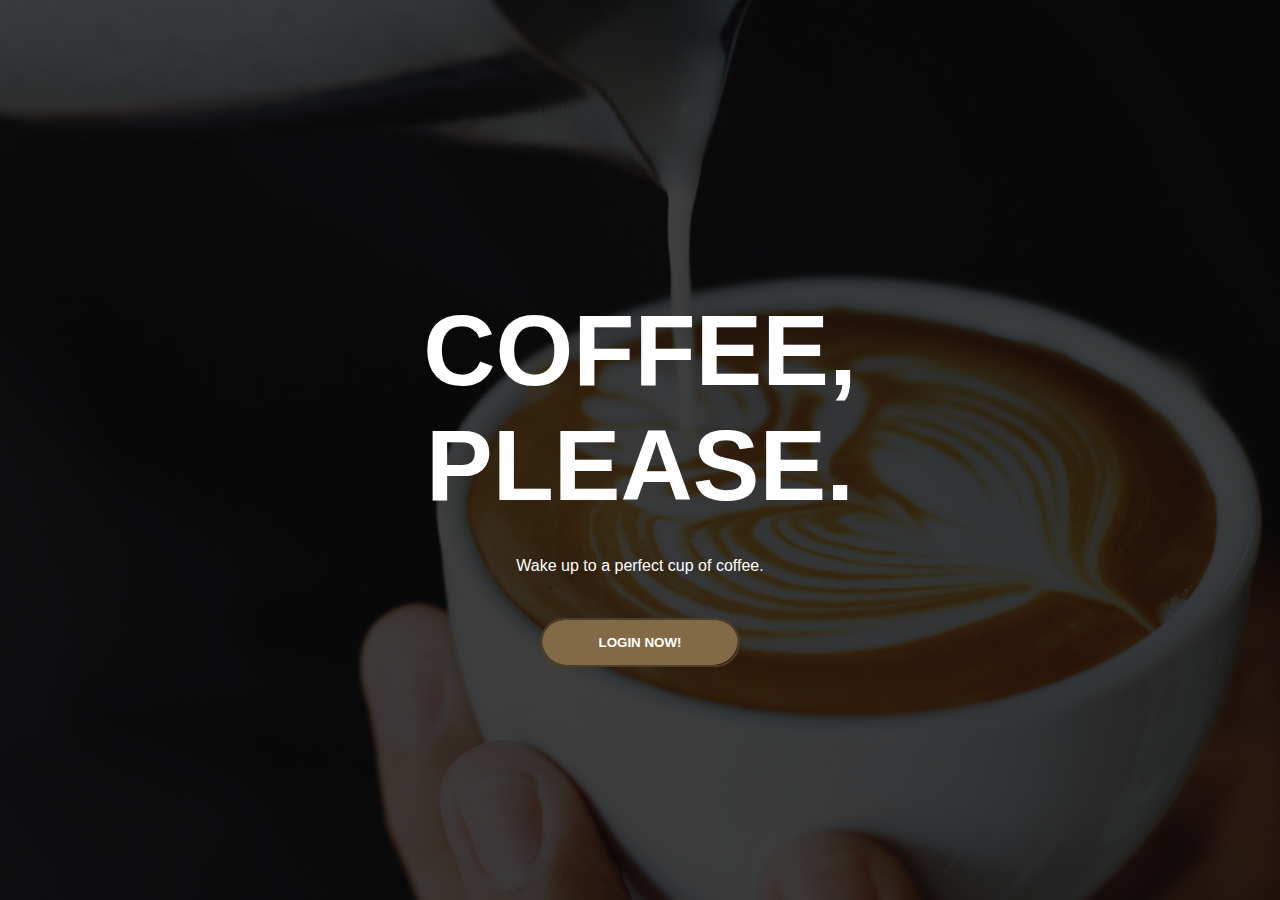
<file: business_web/index.html>
<!DOCTYPE html>
<html>
<head>
    <link rel="stylesheet" href="style.css">
    <title>Phelip's Coffee</title>
   
</head>
<body>
    <div class="banner">


    </div>

    <div class="content">
        <h1>COFFEE,<br>
        PLEASE.</h1>
        <p>
            Wake up to a perfect cup of coffee.
        </p>
        <div>
            <button onClick="window.location.href='registration.html';" type="button"><span></span> LOGIN NOW! </button>
        </div>
    </div>

</body>




<!--  
<footer>
    <div class="footer">
       
       <div class="copyright">
                   <p>© 2023 All Rights Reserved.  <a href="https://html.design/"> Phelip's Coffee Shop</a></p>
                </div>
             </div>
          </div>
       </div> -->

</html>
</file>
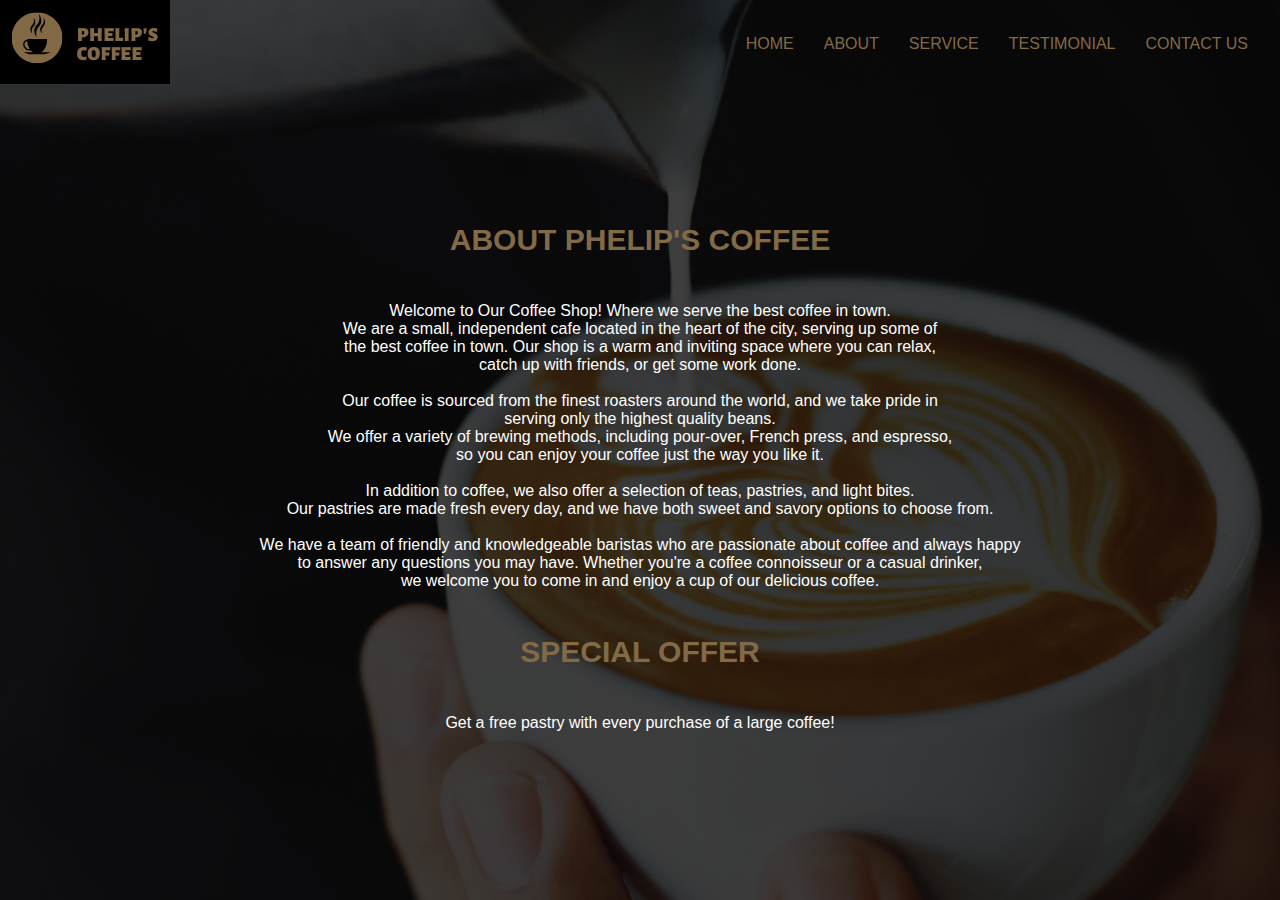
<file: business_web/about.html>
<!DOCTYPE html>
<html>
<head>
    <link rel="stylesheet" href="style.css">
    <title>Phelip's Coffee</title>
   
</head>
<body>
    <div class="banner">
        <div class="navbar">
            <img src="logo.png" class="logo">
            <ul>

                <li><a href="index.html">Home</a></li>
                 <li><a href="about.html">About</a></li>
                 <li><a href="service.html">Service</a></li>
                 <li><a href="testimonial.html">Testimonial</a></li>
                 <li><a href="contact.html">Contact Us</a></li>

            </ul>
        </div>

    </div>

    <div class="about-content">
        <h1>ABOUT PHELIP'S COFFEE</h1>

        <p>
            Welcome to Our Coffee Shop! Where we serve the best coffee in town.
            <br> We are a small, independent cafe located in the heart of the city, serving up some of<br>
            the best coffee in town.  Our shop is a warm and inviting space where you can relax,<br>
            catch up with friends, or get some work done.<br>

            <br> Our coffee is sourced from the finest roasters around the world, and we take pride in<br>
            serving only the highest quality beans.<br>  
            We offer a variety of brewing methods, including pour-over, French press, and espresso,<br>
            so you can enjoy your coffee just the way you like it.<br>

            <br>In addition to coffee, we also offer a selection of teas, pastries, and light bites.<br>
            Our pastries are made fresh every day, and we have both sweet and savory options to choose from.<br>


            <br>We have a team of friendly and knowledgeable baristas who are passionate about coffee and always happy<br>
            to answer any questions you may have. Whether you're a coffee connoisseur or a casual drinker,<br>
            we welcome you to come in and enjoy a cup of our delicious coffee.<br>
        </p>

        <h2>SPECIAL OFFER</h2>
        <p>Get a free pastry with every purchase of
            a large coffee!</p>



    </div>

</body>
</html>
</file>
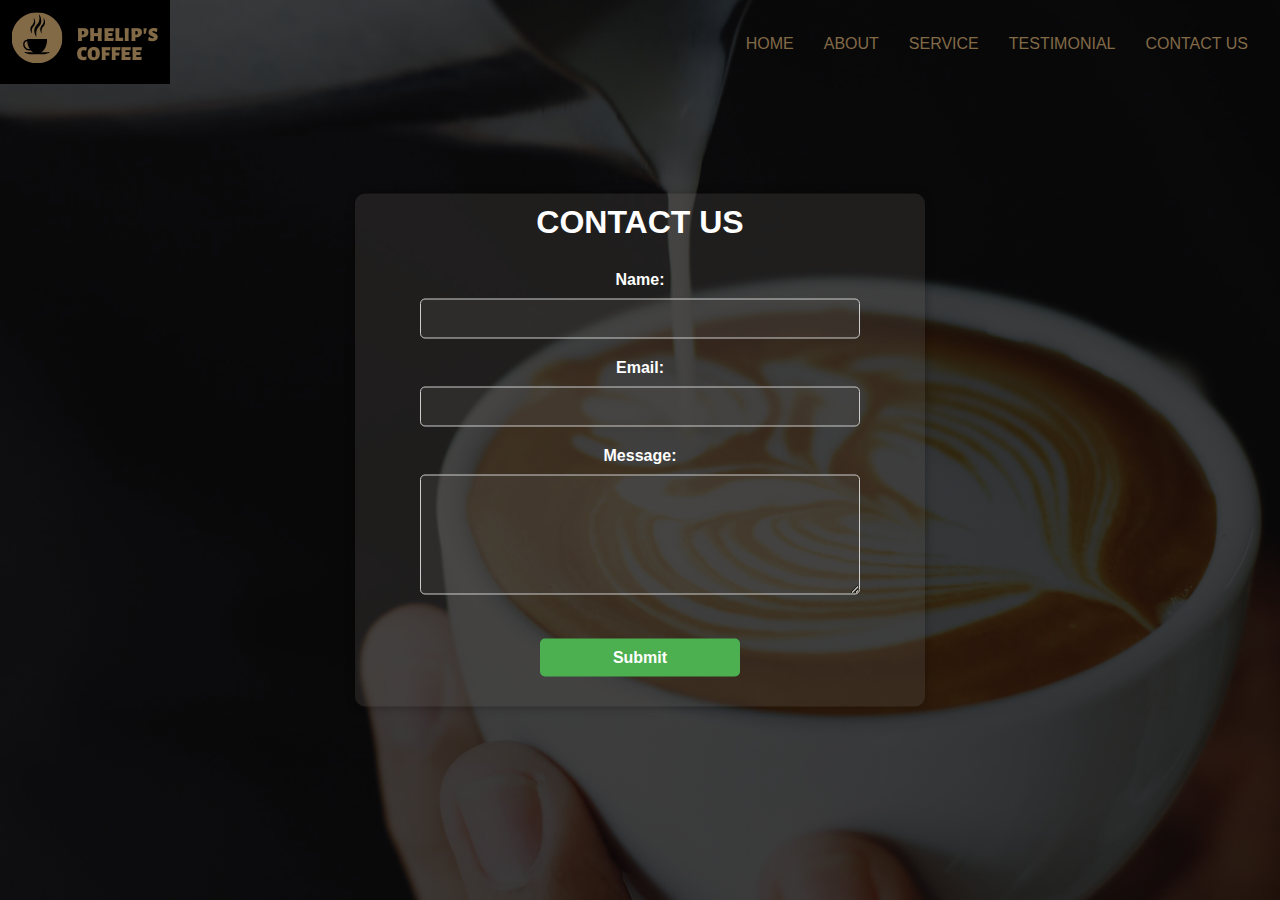
<file: business_web/contact.html>
<!DOCTYPE html>
<html>
<head>
    <link rel="stylesheet" href="style.css">
    <title>Phelip's Coffee</title>
   
</head>
<body>
    <div class="banner">
        <div class="navbar">
            <img src="logo.png" class="logo">
            <ul>

                <li><a href="index.html">Home</a></li>
                 <li><a href="about.html">About</a></li>
                 <li><a href="service.html">Service</a></li>
                 <li><a href="testimonial.html">Testimonial</a></li>
                 <li><a href="contact.html">Contact Us</a></li>

            </ul>
        </div>

    </div>

    <div class="contact-content">
        <div class="contact-container">
            <h1>CONTACT US</h1>
            <form action="#" method="POST">
            <label for="name">Name:</label>
            <input type="text" id="name" name="name" required>

            <label for="email">Email:</label>
            <input type="email" id="email" name="email" required>

            <label for="message">Message:</label>
            <textarea id="message" name="message" required></textarea>

            <button type="submit">Submit</button>
        </form>

        </div>
        
    </div>

</body>
</html>
</file>
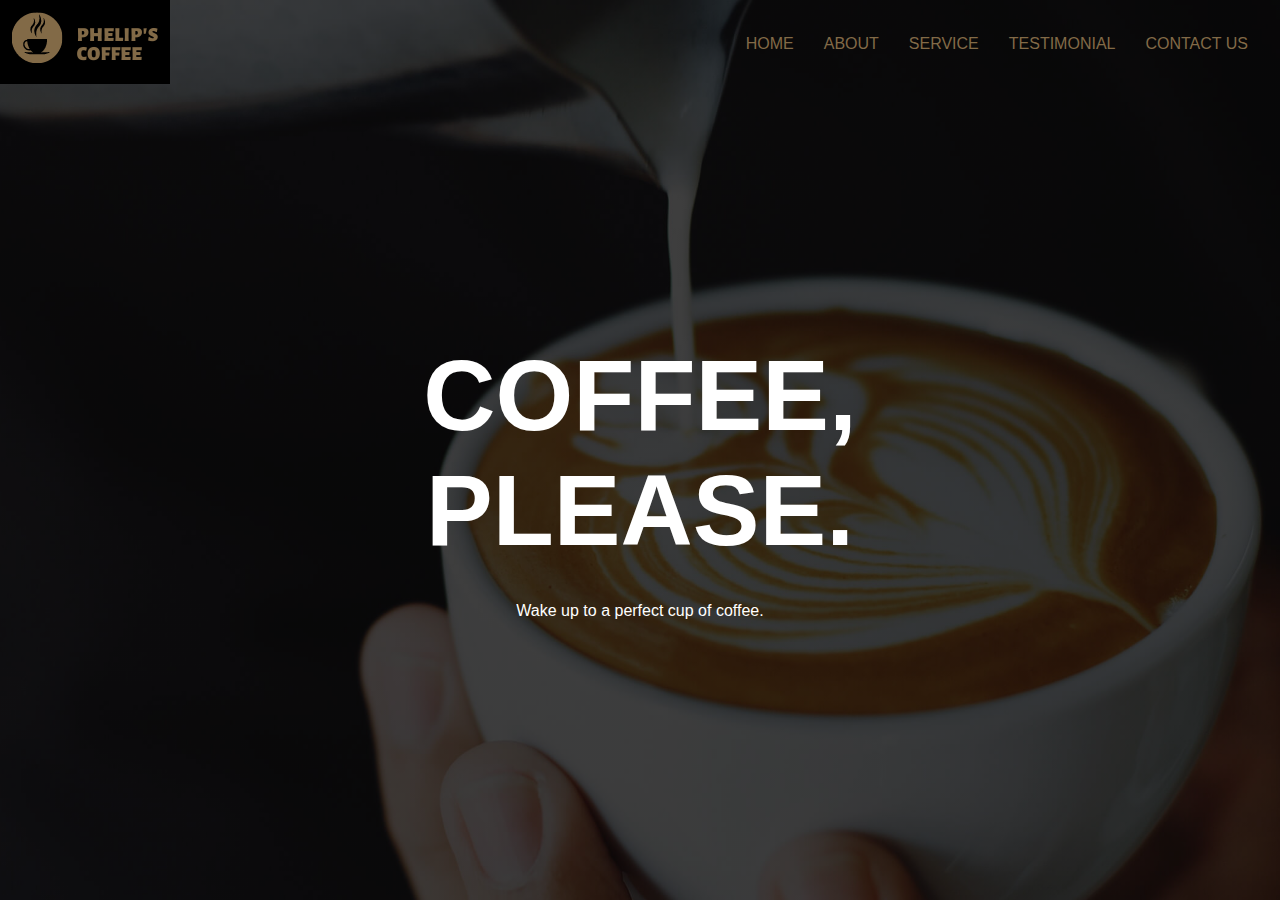
<file: business_web/home.html>
<!DOCTYPE html>
<html>
<head>
    <link rel="stylesheet" href="style.css">
    <title>Phelip's Coffee</title>
   
</head>
<body>

    <div class="banner">
        <div class="navbar">
            <img src="logo.png" class="logo">
            <ul>

                <li><a href="index.html">Home</a></li>
                 <li><a href="about.html">About</a></li>
                 <li><a href="service.html">Service</a></li>
                 <li><a href="testimonial.html">Testimonial</a></li>
                 <li><a href="contact.html">Contact Us</a></li>

            </ul>
        </div>

    </div>




    <div class="content">
        <h1>COFFEE,<br>
        PLEASE.</h1>
        <p>
            Wake up to a perfect cup of coffee.
        </p>
        <!-- <div>
            <button onClick="window.location.href='registration.html';" type="button"><span></span> LOGIN NOW! </button>
        </div> -->
    </div>

</body>




<!--  
<footer>
    <div class="footer">
       
       <div class="copyright">
                   <p>© 2023 All Rights Reserved.  <a href="https://html.design/"> Phelip's Coffee Shop</a></p>
                </div>
             </div>
          </div>
       </div> -->

</html>
</file>
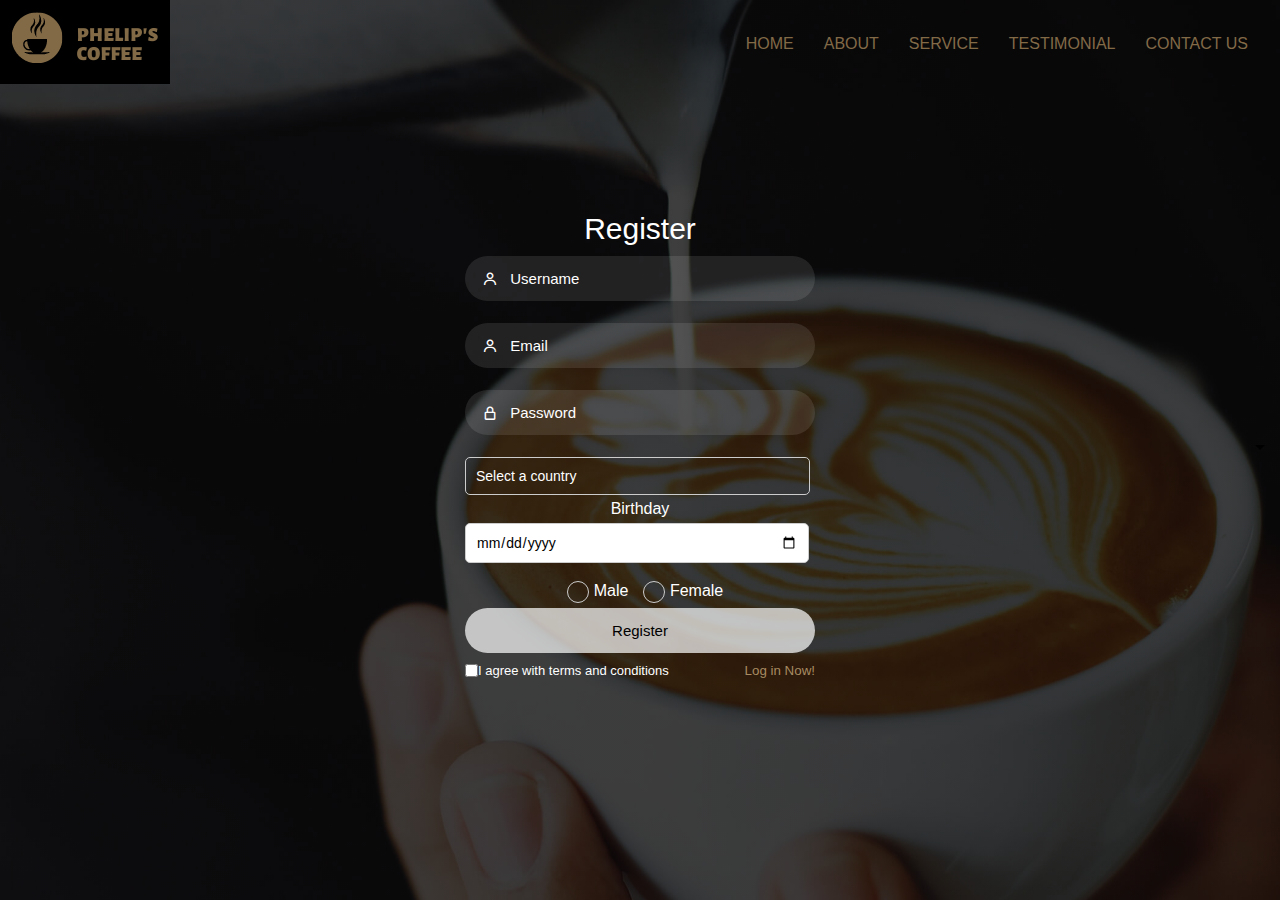
<file: business_web/registration.html>
<!DOCTYPE html>
<html>
<head>
    <link rel="stylesheet" href="style.css">
    <title>Phelip's Coffee</title>
    <link href='https://unpkg.com/boxicons@2.1.4/css/boxicons.min.css' rel='stylesheet'>
   
</head>
<body>
    <div class="banner">
        <div class="navbar">
            <img src="logo.png" class="logo">
            <ul>

                <li><a href="index.html">Home</a></li>
                 <li><a href="about.html">About</a></li>
                 <li><a href="service.html">Service</a></li>
                 <li><a href="testimonial.html">Testimonial</a></li>
                 <li><a href="contact.html">Contact Us</a></li>

            </ul>
        </div>

    </div>
  </div>



  <div class="form-content1" style="display: block;" id="form1">
      <div class="box">
          <div class="container">
      
              <div class="top">
          
                  <header>Register</header>
              </div>
              <!--  -->
              <!-- <div class="input_field"> <span><i aria-hidden="true" class="fa fa-envelope"></i></span>
                <input type="email" name="email" placeholder="Email" required />
              </div> -->

      <!--  -->
              <div class="input-field">
                  <input type="text" class="input" placeholder="Username" id="">
                  <i class='bx bx-user' ></i>
              </div>
              <div class="input-field">
                  <input type="email" class="input" placeholder="Email" id="email">
                  <i class='bx bx-user' ></i>
              </div>
              
              <div class="input-field">
                  <input type="Password" class="input" placeholder="Password" id="password">
                  <i class='bx bx-lock-alt'></i>
              </div>



            


              <div class="input_field select_option">
                <select>
                  <option>Select a country</option>
                  <option>Philippines</option>
                  <option>United States</option>
                </select>
                <div class="select_arrow"></div>
              </div>
              <div class="input-field">Birthday
                <label for ="Birthday"></label><br>
                <input type = "date" name = "Birthday"><br>
              </div>
              
            <div class="radio_option">
              <input type="radio" name="radiogroup1" id="rd1">
              <label for="rd1">Male</label>
              <input type="radio" name="radiogroup1" id="rd2">
              <label for="rd2">Female</label>
              </div>

      
              <div class="input-field">
                  <input type="submit" class="submit" value="Register" id="" onclick="addData()">
              </div>
      
              <div class="two-col">
                  <div class="one">
                     <input type="checkbox" name="" id="check">
                     <label for="check">I agree with terms and conditions</label>
                     <br>
                  </div>
                  <br>
                  <div class="log-in-submit">
                    <input  type="submit" id="login" value="Log in Now!" onclick="shwLogin()">

                  </div>

                  
              </div>  
          </div>
      </div>  
  </div>


  <div class="form-content2" style="display: none;" id="form2">
    <div class="box">
        <div class="container">
    
            <div class="top">
        
                <header>Login</header>
            </div>
    
            <div class="input-field">
                <input type="text" class="input" placeholder="Email" id="eml">
                <i class='bx bx-user' ></i>
            </div>
    
            <div class="input-field">
                <input type="Password" class="input" placeholder="Password" id="pwd">
                <i class='bx bx-lock-alt'></i>
            </div>
    
            <div class="input-field">
                <input type="submit" class="submit" value="Login" id="" onclick="auth()">
            </div>
    
            <div class="two-col">
                <div class="one">
                   <input type="checkbox" name="" id="check">
                   <label for="check"> Remember Me</label>
                </div>
                <div class="two">
                    <label><a href="#">Forgot password?</a></label>
                </div>
            
            </div>
        </div>
    </div>  
</div>

  <script>
        function auth(){
            var email = document.getElementById("eml").value;
            var password = document.getElementById("pwd").value;
    
            var getEmail = localStorage.getItem('userEmail');
              var getPwd = localStorage.getItem('userPwd');
    
              if(email == "admin@gmail.com" && password == "admin123"){
                window.location.assign("home.html");
                alert("Login Successfully");
              }
              
              if(email == getEmail){
                if(password == getPwd){
                    window.location.assign("home.html");
                    alert("Login Sucessful");
                }
                else alert("Wrong password")
              }
            }
    
            function addData(){
                var email2 = document.getElementById("email").value;
                var password2 = document.getElementById("password").value;
                
                alert("Registration Complete!")

                document.getElementById("form1").style.display = "none";
                document.getElementById("form2").style.display = "block";
                localStorage.setItem('userEmail',email2);
                localStorage.setItem('userPwd',password2);
            }

            function shwLogin(){
                document.getElementById("form2").style.display = "block";
                document.getElementById("form1").style.display = "none";
            }
  </script>
</body>
</html>
</file>
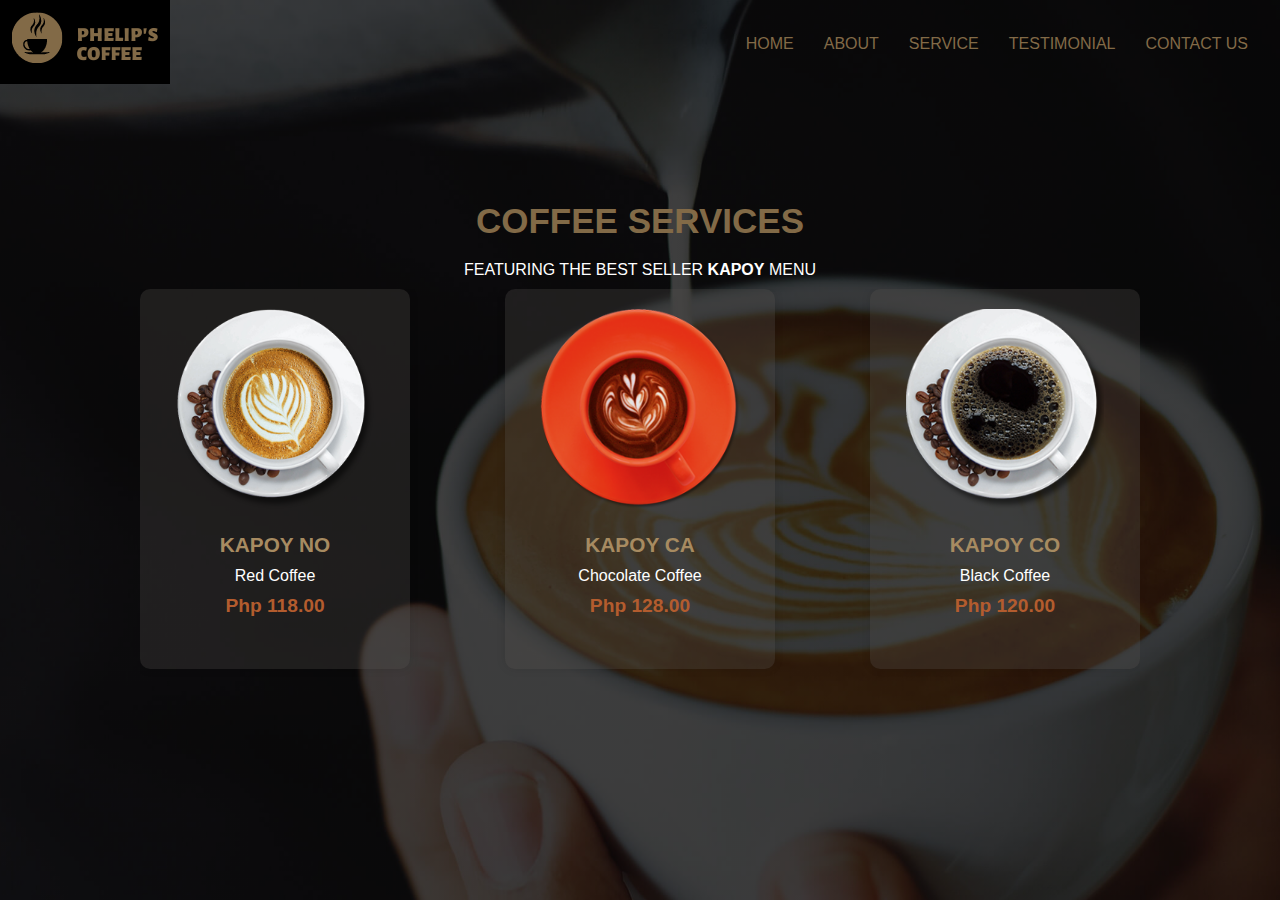
<file: business_web/service.html>
<!DOCTYPE html>
<html>
<head>
    <link rel="stylesheet" href="style.css">
    <title>Phelip's Coffee</title>
   
</head>
<body>
    <div class="banner">
        <div class="navbar">
            <img src="logo.png" class="logo">
            <ul>

                <li><a href="index.html">Home</a></li>
                 <li><a href="about.html">About</a></li>
                 <li><a href="service.html">Service</a></li>
                 <li><a href="testimonial.html">Testimonial</a></li>
                 <li><a href="contact.html">Contact Us</a></li>

            </ul>
        </div>

    </div>

    <div class="service-content">
        <div class="menu-container">
             <h1>COFFEE SERVICES</h1>
             <p>FEATURING THE BEST SELLER <b>KAPOY</b>  MENU</p>  

            <div class="coffee-menu">
              <div class="coffee-item">
                <img src="ser_img1.png" alt="Coffee 1">
                <h3>KAPOY NO</h3>
                <p>Red Coffee</p>
                <p class="price">Php 118.00</p>
              </div>
              <div class="coffee-item">
                <img src="ser_img2.png" alt="Coffee 2">
                <h3>KAPOY CA</h3>
                <p>Chocolate Coffee</p>
                <p class="price">Php 128.00</p>
              </div>
              <div class="coffee-item">
                <img src="ser_img3.png" alt="Coffee 3">
                <h3>KAPOY CO</h3>
                <p>Black Coffee</p>
                <p class="price">Php 120.00</p>
              </div>


              
            </div>
          </div>
                 

<!-- 
        <div class="item">
            <div class="service_box">
                <div class="ser_img">
                    <figure><img src="ser_img2.png" alt="#"></figure>
                </div>
                <h3>Chocolate Coffee</h3>
                <p>Php 140.00</p>
            </div>
        </div>
 -->
        
<!--  
        <div>
            <button type="button"><span></span> BOOK A TABLE NOW</button>
        </div>
    </div>
-->

</body>
</html>
</file>
<file: business_web/style.css>
*{
    margin: 0;
    padding: 0;
    font-family: 'poppins' ,sans-serif;
}

.banner{
    width: 100%;
    height: 100vh;
    background-image: linear-gradient(rgba(0,0,0,0.75),rgba(0,0,0,0.75)),url(c1.jpg);
    background-size: cover;
    background-position: center;
}

.navbar{
    width: 95%;
    margin: auto;
    padding: 35px 0;
    display: flex;
    align-items: center;
    justify-content: flex-end;
    
}

.navbar-container {
    display: flex;
    align-items: center;
    justify-content: space-between;
}

.logo {
    position: absolute;
    top: 0;
    left: 0;
}

.navbar ul {
    list-style: none;
    display: flex;
}

.navbar ul li{
    margin-left: 30px;
    position: relative;
}

.navbar ul li:first-child{
    margin-left: 0;
}

.navbar ul li a{
    text-decoration: none;
    color: #826A47;
    text-transform: uppercase;
}
.navbar ul li::after{
    content: '';
    height: 3px;
    width: 0;
    background:#4D3E28;
    position: absolute;
    left: 0;
    bottom: -10px;
    transition: 0.5s;
}
.navbar ul li:hover::after{
    width: 100%;
}


.content{
    width: 100%;
    position: absolute;
    top: 50%;
    transform: translateY(-50%);
    text-align: center;
    color:#ffffff;
}
.content h1{
    margin-top: 80px;
    font-size: 100px;
    font-weight: bold;
}
.content p{
    margin: 20px auto;
    font-weight: 100;
    line-height:25px;
}
button{
    width: 200px;
    padding:15px 0;
    text-align: center;
    margin: 20px 10px;
    border-radius: 25px;
    font-weight: bold;
    border: 2px solid #4D3E28;
    background: transparent;
    color: #ffffff;
    cursor: pointer;
    position: relative;
    overflow: hidden;
}

span{
    background: #826A47;
    height: 100%;
    width: 100%;
    border-radius:25px;
    position: absolute;
    left: 0;
    bottom: 0;
    z-index: -1;
}


/**
 * ABOUT
 */
 /**
 * ABOUT
 */
 .about-content{
  width: 100%;
  position: absolute;
  top: 53%;
  transform: translateY(-50%);
  text-align: center;
  color:#ffffff;
}
.about-content h1 {
  font-size: 30px;
  color: #826A47;
}
.about-content h2 {
  margin-top: 45px;
  font-size: 30px;
  color: #826A47;
}
.about-content p{
  /* font-family: 'Oswald'; */
  /* font-size: 20px; */
  text-align: justify;
  text-align: center;
  margin: 45px;
  margin-bottom: auto;
}
/**
 * SERVICE
 */
 .service-content{
    width: 100%;
    position: absolute;
    top: 50%;
    transform: translateY(-50%);
    text-align: center;
    color:#ffffff;

}
.service-content h1 {
    font-size: 35px;
    color: #826A47;
    margin-bottom: 10px;
    padding: 10px;
}

.service-content p{
    text-align: justify;
    text-align: center;
    margin-bottom: 10px;
    
}
.menu-container {
    max-width: 1000px;
    margin: 0 auto;
  }
  
  h1 {
    text-align: center;
    margin-bottom: 10px;
    /* margin-top: 20px; */
  }
  
  .coffee-menu {
    display: flex;
    flex-wrap: nowrap;
    justify-content: space-between;
    overflow-x: scroll;
    -webkit-overflow-scrolling: touch; /* for smooth scrolling on iOS devices */
    width: 1000px;
    margin: 0 auto;
  }
  
  .coffee-item {
    flex-basis: calc(25% - 20px);
    margin-bottom: 40px;
    margin-right: 20px;
    text-align: center;
    height: 340px;
    padding: 20px;
    border-radius: 10px;
    background-color:rgba(82, 79, 77, 0.3);
    box-shadow: 0px 0px 10px rgba(0, 0, 0, 0.1);
  }
  
  .coffee-item:last-child {
    margin-right: 0;
  }
  
  .coffee-item img {
    max-width: 100%;
    height: 200px;
    object-fit: cover;
    border-radius: 5px;
  }
  
  h3 {
    margin-top: 20px;
    margin-bottom: 10px;
    font-size: 1.3rem;
    color: #a78b61;
  }
  
  .price {
    font-weight: bold;
    font-size: 1.2rem;
    color: #b35c2e;
  }


/* CONTACT */
.contact-content {
  width: 100%;
  position: absolute;
  top: 50%;
  transform: translateY(-50%);
  text-align: center;
  color:#ffffff;
}
.contact-container {
  max-width: 550px;
  margin: 0 auto;
  padding: 10px;
  background-color: rgba(82, 79, 77, 0.3);
  border-radius: 10px;
  box-shadow: 0 0 10px rgba(0, 0, 0, 0.3);
}

h1 {
  text-align: center;
  margin-bottom: 30px;
}

form label {
  display: block;
  margin-bottom: 10px;
  font-weight: bold;

}

form input[type="text"], 
form input[type="email"], 
form textarea {
  width: 80%;
  padding: 10px;
  border: 1px solid #ccc;
  background-color:rgba(82, 79, 77, 0.3);
  border-radius: 5px;
  box-sizing: border-box;
  font-size: 16px;
  margin-bottom: 20px;
}

form textarea {
  height: 120px;
}

form button[type="submit"] {
  background-color: #4CAF50;
  color: #fff;
  padding: 10px 20px;
  border: none;
  border-radius: 5px;
  cursor: pointer;
  font-size: 16px;
}

form button[type="submit"]:hover {
  background-color: #3e8e41;
}

/* 
LOG-IN FORM
   */
*{
    font-family: 'poppins' ,sans-serif;
}
.form-content1{
  width: 100%;
  position: absolute;
  top: 50%;
  transform: translateY(-50%);
  text-align: center;
  color:#ffffff;
}

.form-content2{
  width: 100%;
  position: absolute;
  top: 50%;
  transform: translateY(-50%);
  text-align: center;
  color:#ffffff;
}
/* body{
    background-color:#4D3E28;
    background-size: cover;
    background-position: center;
    background-attachment: fixed;
    background-repeat: no-repeat;
    
} */
.box{
    display: flex;
    justify-content: center;
    align-items: center;
    min-height: 50vh;
}
.container{
    width: 350px;
    display: flex;
    flex-direction: column;
    padding: 0 15px 0 15px;
    
}
span{
    color: #fff;
    font-size: small;
    display: flex;
    justify-content: center;
    padding: 10px 0 10px 0;
}
header{
    color: #fff;
    font-size: 30px;
    display: flex;
    justify-content: center;
    padding: 10px 0 10px 0;
}

.input-field .input{
    height: 45px;
    width: 87%;
    border: none;
    border-radius: 30px;
    color: #fff;
    font-size: 15px;
    padding: 0 0 0 45px;
    background: rgba(255,255,255,0.1);
    outline: none;
    margin-bottom: 3px;

}
i{
    position: relative;
    top: -33px;
    left: -150px;
    color: #fff;
}
::-webkit-input-placeholder{
    color: #fff;
}
.submit{
    border: none;
    border-radius: 30px;
    font-size: 15px;
    height: 45px;
    outline: none;
    width: 100%;
    color: black;
    background: rgba(255,255,255,0.7);
    cursor: pointer;
    transition: .3s ;
}
.submit:hover{
    box-shadow: 1px 5px 7px 1px rgba(0, 0, 0, 0.2);
}
.two-col{
    display: flex;
    flex-direction: row;
    justify-content: space-between;
    color: #fff;
    font-size: small;
    margin-top: 10px;
    margin-bottom: 20px;
}
.one{
    display: flex;
}
label a{
    text-decoration: none;
    color: #fff;
}

/* REGISTRATION */
.radio_option input[type="radio"] {
  display: none;
}

/* .radio_option label {
  display: inline-block;
  margin-right: 30px;
  cursor: pointer;
} */
.radio_option label {
  display: inline-block;
  margin-left: 10px;
  margin-bottom: 5px;
  cursor: pointer;
  text-align: right; /* Add this line */
}



.radio_option input[type="radio"] + label:before {
  content: "";
  display: inline-block;
  width: 20px;
  height: 20px;
  margin-right: 5px;
  border: 1px solid #ccc;
  border-radius: 50%;
  vertical-align: middle;
}

.radio_option input[type="radio"]:checked + label:before {
  background-color: #826A47;
  border-color: #826A47;
}

.radio_option input[type="radio"]:focus + label:before {
  outline: 1px solid #000;
}



.select_option select {
  display: block;
  color: #ffffff;
  width: 345px;
  padding: 10px;
  font-size: 14px;
  border: 1px solid #ccc;
  border-radius: 5px;
  appearance: none;
  -webkit-appearance: none;
  background: url('https://cdn3.iconfinder.com/data/icons/faticons/32/arrow-down-01-512.png') no-repeat;
  background-size: 20px;
  background-position: calc(100% - 10px) center;
  cursor: pointer;
  margin-bottom: 5px;
}

.select_option .select_arrow {
  position: absolute;
  top: calc(50% - 5px);
  right: 15px;
  width: 0;
  height: 0;
  border-style: solid;
  border-width: 5px 5px 0 5px;
  border-color: #000 transparent transparent transparent;
  pointer-events: none;
}

.input-field input[type="date"] {
  display: block;
  width: 322px;
  padding: 10px;
  font-size: 14px;
  border: 1px solid #ccc;
  border-radius: 5px;
  margin-top: 5px;
}

.log-in-submit input[type="submit"]{
  background: transparent;
  color: #a78b61;
  border: 0px solid #a78b61;
  
}



  


/**
 * FOOTER

.footer {
    background: transparent;
}

.copyright p{
    font-family: 'Open Sans', sans-serif;
    color: #686784;
    font-size: 18px;
    line-height: 22px;
    text-align: center;
    font-weight: normal;
    background: transparent;
}
.copyright a {
    color: #686784;
    text-decoration: none;
    background: transparent;
    
}
 */
</file>
